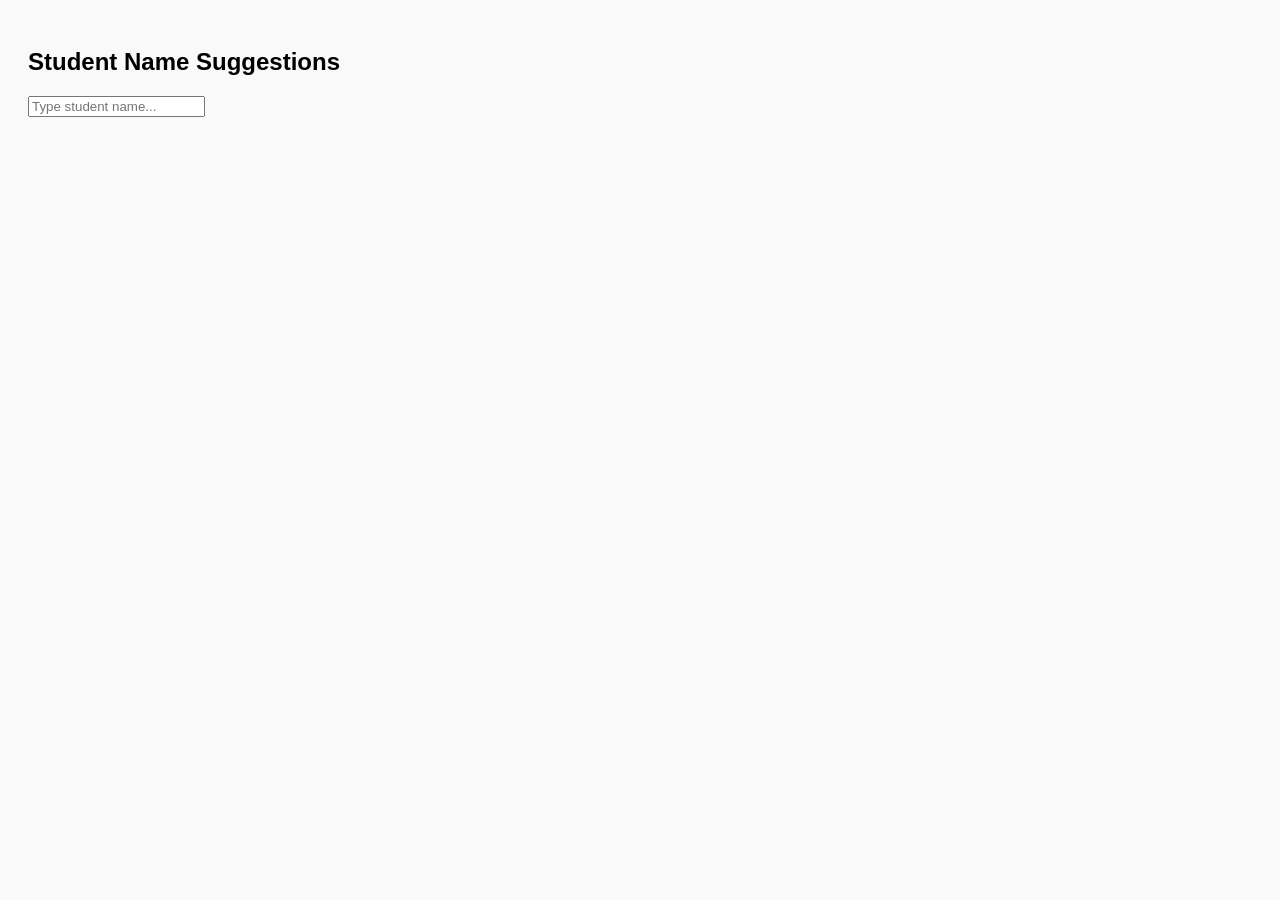
<file: 220701122-CS19442-IP-LAB/6b-AJAX -Suggesting Keywords/index.html>
<!DOCTYPE html>
<html lang="en">

<head>
    <meta charset="UTF-8">
    <meta name="viewport" content="width=device-width, initial-scale=1.0">
    <title>Student Name Suggestions</title>
    <style>
        body {
            font-family: Arial, sans-serif;
            background-color: #f9f9f9;
            padding: 20px;
        }
        
        #suggestions {
            border: 1px solid #ddd;
            max-height: 150px;
            overflow-y: auto;
            display: none;
            background: white;
            position: absolute;
            z-index: 1;
            width: calc(100% - 22px);
        }
        
        .suggestion-item {
            padding: 8px;
            cursor: pointer;
        }
        
        .suggestion-item:hover {
            background-color: #f0f0f0;
        }
    </style>
    <script>
        function showSuggestions() {
            const input = document.getElementById('studentName').value;
            const suggestionsBox = document.getElementById('suggestions');

            if (input.length === 0) {
                suggestionsBox.style.display = 'none';
                return;
            }

            const xhr = new XMLHttpRequest();
            xhr.open('GET', 'StudentSuggestionServlet?name=' + encodeURIComponent(input), true);
            xhr.onreadystatechange = function() {
                if (xhr.readyState === 4 && xhr.status === 200) {
                    const suggestions = JSON.parse(xhr.responseText);
                    suggestionsBox.innerHTML = '';

                    if (suggestions.length > 0) {
                        suggestions.forEach(suggestion => {
                            const div = document.createElement('div');
                            div.className = 'suggestion-item';
                            div.textContent = suggestion;
                            div.onclick = function() {
                                document.getElementById('studentName').value = suggestion;
                                suggestionsBox.style.display = 'none';
                            };
                            suggestionsBox.appendChild(div);
                        });
                        suggestionsBox.style.display = 'block';
                    } else {
                        suggestionsBox.style.display = 'none';
                    }
                }
            };
            xhr.send();
        }
    </script>
</head>

<body>
    <h2>Student Name Suggestions</h2>
    <input type="text" id="studentName" onkeyup="showSuggestions()" placeholder="Type student name..." />
    <div id="suggestions"></div>
</body>

</html>
</file>
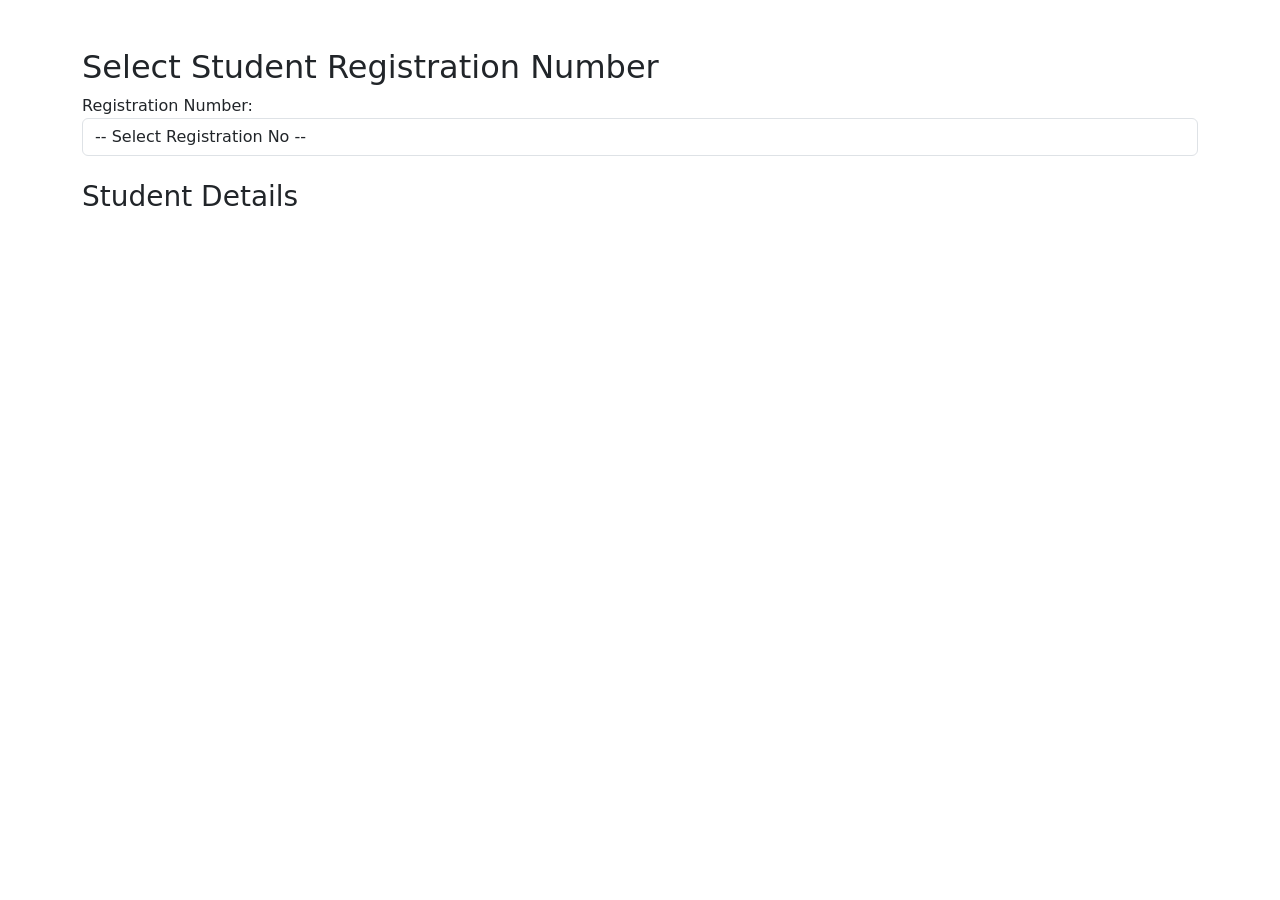
<file: 220701122-CS19442-IP-LAB/7-AJAX-JDBC/index.html>
<!DOCTYPE html>
<html lang="en">

<head>
    <meta charset="UTF-8">
    <meta name="viewport" content="width=device-width, initial-scale=1.0">
    <title>Student Details</title>
    <link href="https://cdn.jsdelivr.net/npm/bootstrap@5.3.0-alpha1/dist/css/bootstrap.min.css" rel="stylesheet">
    <script src="https://code.jquery.com/jquery-3.6.0.min.js"></script>
</head>

<body>
    <div class="container mt-5">
        <h2>Select Student Registration Number</h2>
        <form>
            <div class="form-group">
                <label for="reg-no">Registration Number:</label>
                <select id="reg-no" class="form-control">
                    <option value="">-- Select Registration No --</option>
                    <!-- Options will be populated dynamically using PHP -->
                </select>
            </div>
        </form>

        <h3 class="mt-4">Student Details</h3>
        <div id="student-details" class="mt-3">
            <!-- Student details will be displayed here -->
        </div>
    </div>

    <script>
        $(document).ready(function() {
            // Fetch student registration numbers on page load
            $.ajax({
                url: 'get_regnos.php',
                method: 'GET',
                success: function(data) {
                    $('#reg-no').append(data);
                }
            });

            // Fetch student details when a registration number is selected
            $('#reg-no').change(function() {
                var reg_no = $(this).val();
                if (reg_no) {
                    $.ajax({
                        url: 'get_student.php',
                        method: 'GET',
                        data: {
                            reg_no: reg_no
                        },
                        success: function(data) {
                            $('#student-details').html(data);
                        }
                    });
                } else {
                    $('#student-details').html('');
                }
            });
        });
    </script>
</body>

</html>
</file>
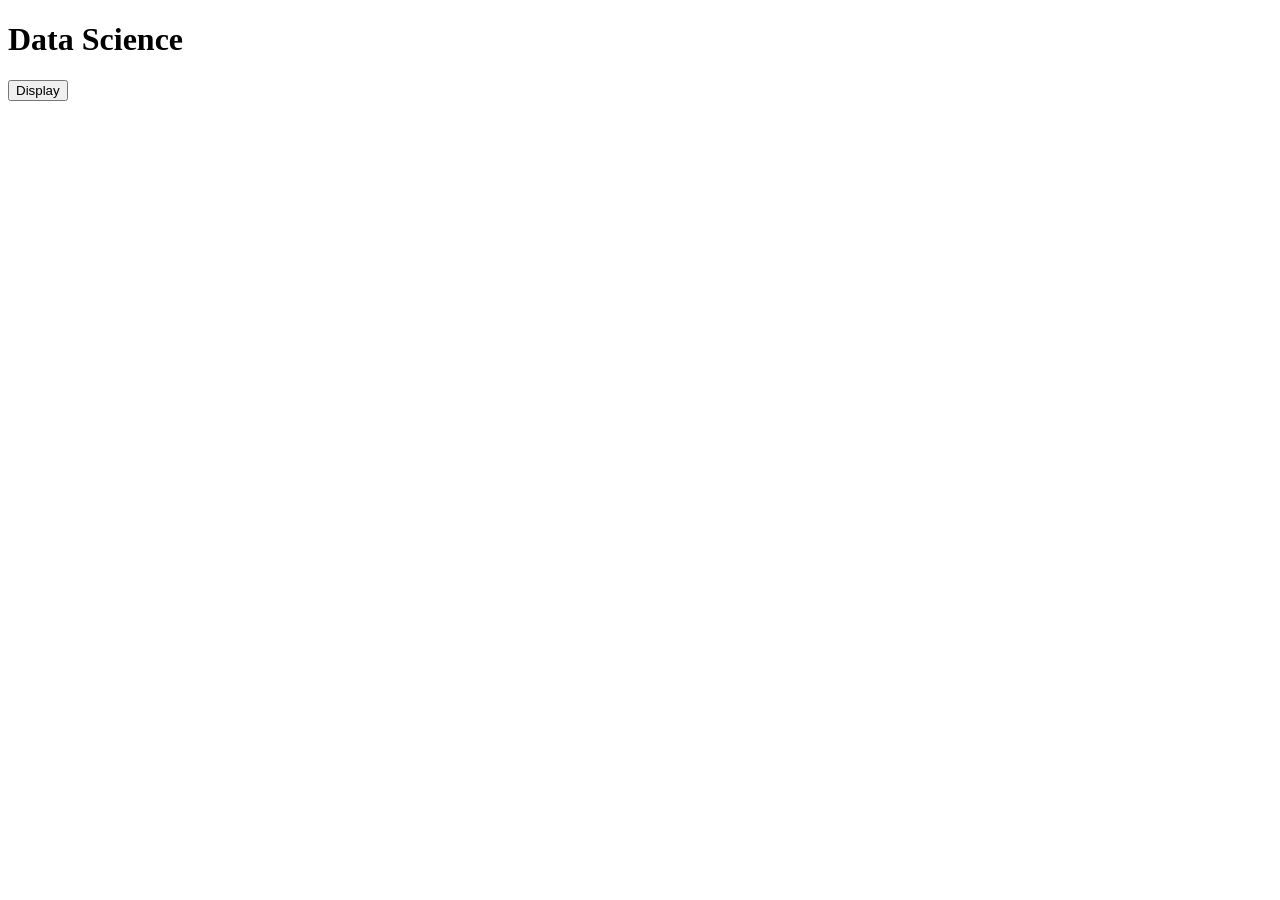
<file: 220701122-CS19442-IP-LAB/ajaxdemo/index.html>
<!DOCTYPE html>
<html>
    <body>
        <h1>Data Science</h1>
        <div id="demo">
            <button type="button" onclick="loadDoc()">Display</button>
        </div>
        <script>
            function loadDoc(){
                const xhttp=new XMLHttpRequest();
                xhttp.onload=function(){
                    document.getElementById("demo").innerHTML=this.responseText;
                }
                xhttp.open("GET","ds.txt");
                xhttp.send();
            }
        </script>
    </body>
</html>
</file>
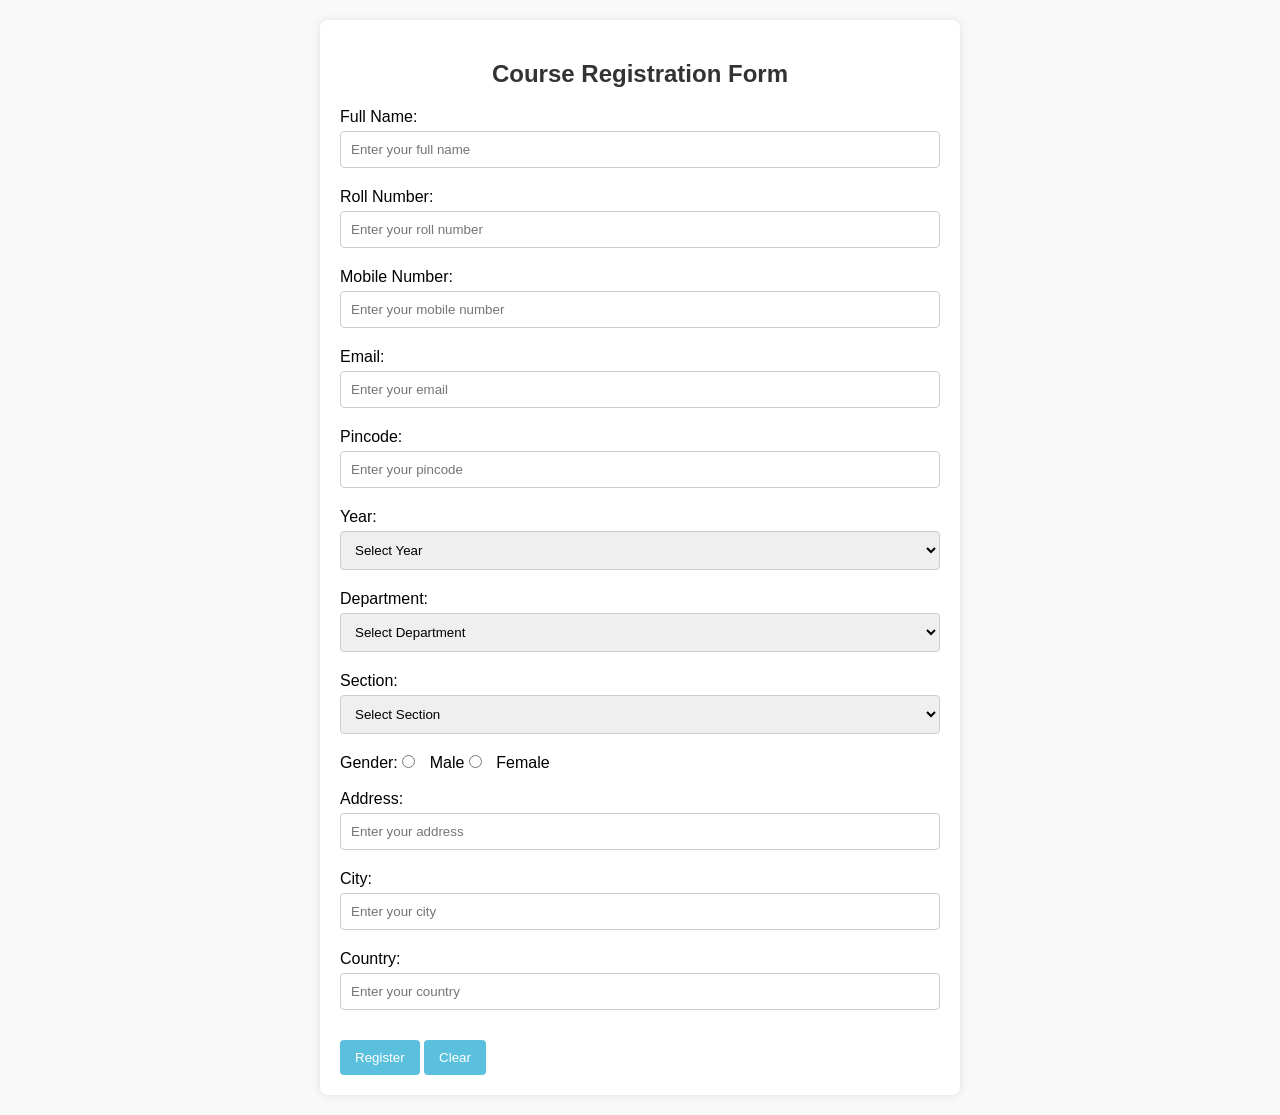
<file: 220701122-CS19442-IP-LAB/Form validation/index.html>
<!DOCTYPE html>
<html lang="en">
<head>
    <meta charset="UTF-8">
    <meta name="viewport" content="width=device-width, initial-scale=1.0">
    <title>Course Registration Form</title>
    <link rel="stylesheet" href="style.css">
</head>
<body>
    <div class="container">
        <h2>Course Registration Form</h2>
        <form id="registrationForm" onsubmit="return checkAll()">
            <label for="name">Full Name:</label>
            <input type="text" id="name" class="input" placeholder="Enter your full name" onblur="nameCheck()">
            <div id="msg" class="msgs">Please enter a valid name.</div>

            <label for="rollno">Roll Number:</label>
            <input type="text" id="rollno" class="input" placeholder="Enter your roll number" onblur="rollCheck()">
            <div id="msg1" class="msgs">Roll number should be exactly 9 characters long.</div>

            <label for="mobno">Mobile Number:</label>
            <input type="text" id="mobno" class="input" placeholder="Enter your mobile number" onblur="numCheck()">
            <div id="msg2" class="msgs">Mobile number should be exactly 10 digits long.</div>

            <label for="email">Email:</label>
            <input type="text" id="email" class="input" placeholder="Enter your email">
            <div id="msg4" class="msgs">Please enter a valid email address.</div>

            <label for="pin">Pincode:</label>
            <input type="text" id="pin" class="input" placeholder="Enter your pincode" onblur="pinCheck()">
            <div id="msg3" class="msgs">Pincode should be exactly 6 digits long.</div>

            <label for="year">Year:</label>
            <select id="year" class="input">
                <option value="none">Select Year</option>
                <option value="1">1st Year</option>
                <option value="2">2nd Year</option>
                <option value="3">3rd Year</option>
                <option value="4">4th Year</option>
            </select>
            <div id="opt1" class="msgs">Please select your year.</div>

            <label for="dept">Department:</label>
            <select id="dept" class="input">
                <option value="none">Select Department</option>
                <option value="cse">Computer Science</option>
                <option value="ece">Electronics</option>
                <option value="mech">Mechanical</option>
                <option value="civil">Civil</option>
            </select>
            <div id="opt2" class="msgs">Please select your department.</div>

            <label for="section">Section:</label>
            <select id="section" class="input">
                <option value="none">Select Section</option>
                <option value="A">A</option>
                <option value="B">B</option>
                <option value="C">C</option>
            </select>
            <div id="opt3" class="msgs">Please select your section.</div>

            <label>Gender:</label>
            <input type="radio" name="gender" value="male" class="gender"> Male 
            <input type="radio" name="gender" value="female" class="gender"> Female <br/> <br/>
            <div id="radio" class="msgs">Please select your gender.</div>

            <label for="addr">Address:</label>
            <input type="text" id="addr" class="input" placeholder="Enter your address">
            <div id="msg5" class="msgs">Please enter your address.</div>

            <label for="city">City:</label>
            <input type="text" id="city" class="input" placeholder="Enter your city">
            <div id="msg6" class="msgs">Please enter your city.</div>

            <label for="country">Country:</label>
            <input type="text" id="country" class="input" placeholder="Enter your country">
            <div id="msg7" class="msgs">Please enter your country.</div>

            <button type="submit">Register</button>
            <button type="reset" onclick="clearAll()">Clear</button>
        </form>
    </div>
    <script src="script.js"></script>
</body>
</html>
</file>
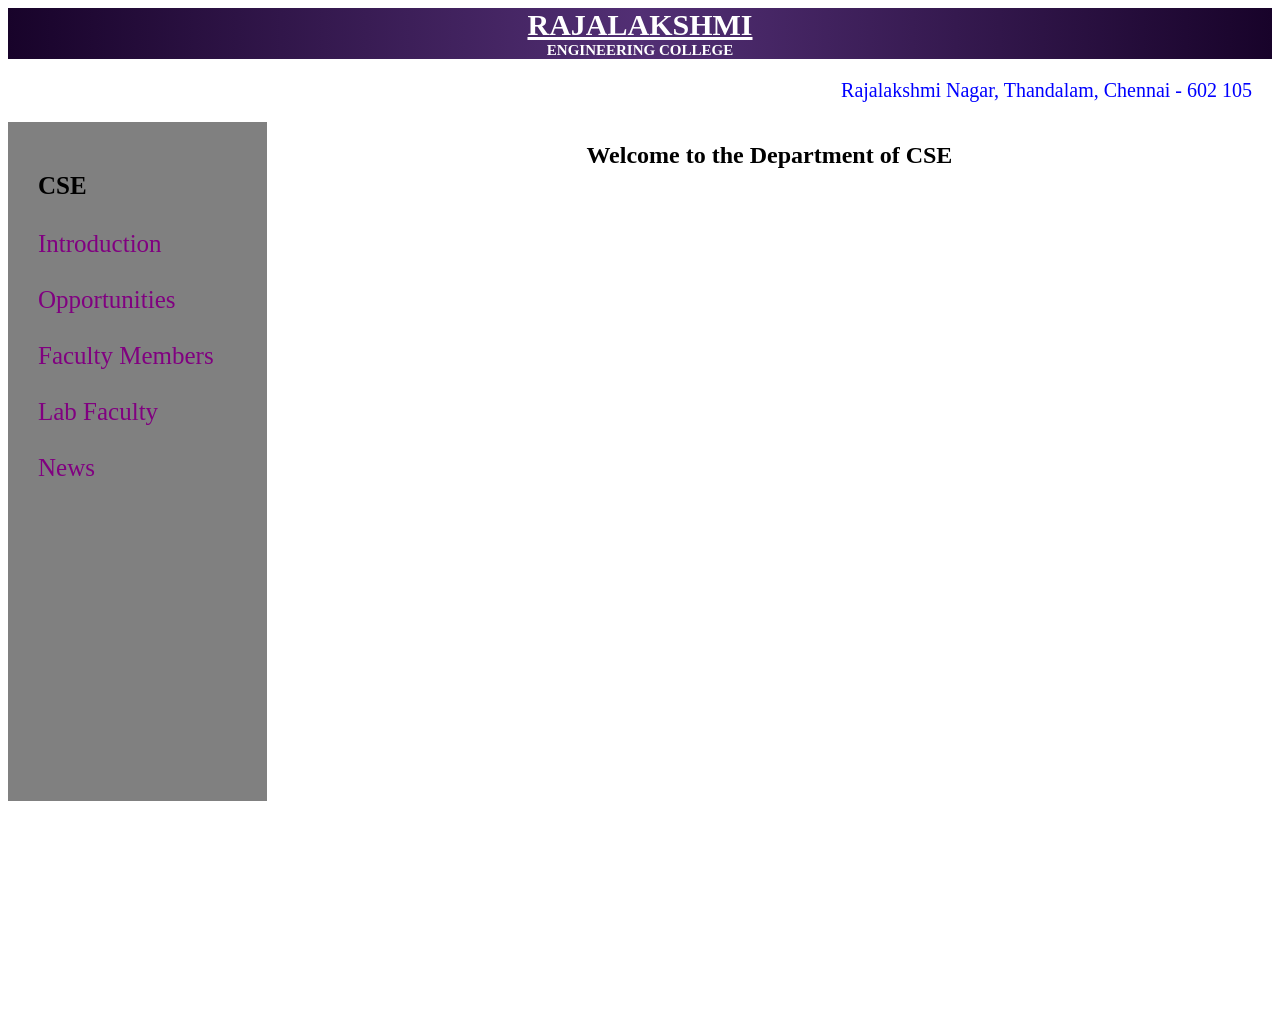
<file: 220701122-CS19442-IP-LAB/Rec clone/index.html>
<html lang="en">
<head>
    <meta charset="UTF-8">
    <meta name="viewport" content="width=device-width, initial-scale=1.0">
    <link rel="stylesheet" href="style1.css"/>
    <title>REC</title>
</head>
<body>
    <h1 style="color:white;margin: auto;font-size: 30px;background-image: linear-gradient(to right, #18032A, #522F74,#18032A);text-align: center;">
        <u>RAJALAKSHMI</u><br>
        <span style="font-size: 15px;">ENGINEERING COLLEGE</span></br>
    </h1>
    <p class="addr">Rajalakshmi Nagar, Thandalam, Chennai - 602 105</p>
    <div class="container1">
        <div class="side-nav">
            <a class="cse" onclick="display('home')">CSE</a>
            <a class="side-nav-ele" onclick="display('intro')">Introduction</a><br>
            <a class="side-nav-ele" onclick="display('opp')">Opportunities</a><br>
            <a class="side-nav-ele" onclick="display('faculty')">Faculty Members</a><br>
            <a class="side-nav-ele" onclick="display('lab')">Lab Faculty</a><br>
            <a class="side-nav-ele" onclick="display('news')">News</a>
        </div>
        <div id="home" class="home-text">
            <h2>Welcome to the Department of CSE</h2>
        </div>
        <div class="content" id="intro">
            <h1>INTRODUCTION</h1>
            <h2>Vision</h2>
            <p>To promote highly Ethical and Innovative Computer Professionals through excellence in teaching,
                training and research.</p>
            <h2>Mission</h2>
            <p>To produce globally competent professionals, motivated to learn the emerging technologies and to
                be innovative in solving real world problems.
            </p>
            <p>To promote researchactivities amongst the students and the members of faculty that could benefit the society</p>
            <p>To impart moral and ethical values in their profession.</p>
        </div>

        <div class="content" id="opp">
            <h1>OPPORTUNITIES</h1>
            <p>Computer science and Engineering graduates are the pillars of the current and emerging information era. 
                Opportunities include pursuing Master of Science Programs in reputed Universities of U.S. and taking up 
                research assignments in Hardware, System Software, Computer Engineering, Multimedia, Networking and 
                Communication areas.

            </p>
            <p>

                Job opportunities are ever increasing and are varied in nature. System study, analysis, Design and 
                Programming are the inherent phases in Application Development and each one of them provides enormous 
                potential to the Computer Science and engineering graduates to shape themselves in their career. Hi-end 
                profiles include Artificial Intelligence, Robotics, Graphic Solutions and Simulations.

            </p>
            <p>

                This degree program prepares students for Advanced, Technical Computer Systems Design and Development 
                Work. It includes the study of the Database Design, Data Communications, Procedural and Object Oriented 
                Programming, Operating Systems Design, Algorithm Development and Applications of Artificial Intelligence. 
                The curriculum includes basic course work in Electronics Technology and the Theory of Programming Languages.
                Students focus on developing computer-based solutions involving hardware and software components and 
                integration. Graduates are qualified to work in a range of positions, from entry-level computer scientists
                and system engineers to project managers leading advanced applications of computer science to real-world 
                problems. The department has since broadened its research strengths.

            </p>
        </div>

        <div class="content" id="faculty">
            <h1>FACULTY MEMBERS</h1>
            <table>
                <tr>
                    <th>No.</th>
                    <th>Name</th>
                    <th>Designation</th>
                </tr>
                <tr>
                    <td>1</td>
                    <td>Dr.V.Murali Bhaskaran</td>
                    <td>Professor and Dean</td>
                </tr>
                <tr>
                    <td>2</td>
                    <td>Dr.P.Kumar</td>
                    <td>Head and Director</td>
                </tr>
                <tr>
                    <td>3</td>
                    <td>Dr.Revathy P</td>
                    <td>Professor</td>
                </tr>
            </table>
        </div>

        <div class="content" id="lab">

        </div>

        <div class="content" id="news">
            <h1>NEWS</h1>
            <h2>RESEARCH CENTRE</h2>
            <p>The department is recognized as a Research Center for M.S./Ph.D. by the ANNA UNIVERSITY.</p>
            <h2>AFFILIATION</h2>
            <p>The Department has PERMANENT AFFILIATION from ANNA UNIVERSITY.</p>
            <h2>AICTE-CII SURVEY</h2>
            <p>The department is Ranked 3rd in the AICTE-CII Survey conducted Nationwide for Industry Institute Interaction.</p>
            <h2>IIT BOMBAY REMOTE CENTER</h2>
            <p>The department acts as Remote Center for conducting Spoken Tutorials, workshops and certifications by IIT, 
                BOMBAY in collaboration with ISTE and funded by MHRD.</p>
            <h2>IBM CENTRE FOR EXCELLENCE</h2>
            <p>The department is credited with IBM Software Centre for Excellence and the lab is set for the same.</p>
        </div>
    </div>
    <script>
        function display(id){
            const allContent = document.getElementsByClassName('content');
                for (let i = 0; i < allContent.length; i++) {
                    allContent[i].style.display = 'none';
                }
            document.getElementById(id).style.display="block"
            if(id!=='home'){
                document.getElementById('home').style.display="none"
            }
        }
    </script>
</body>
</html>
</file>
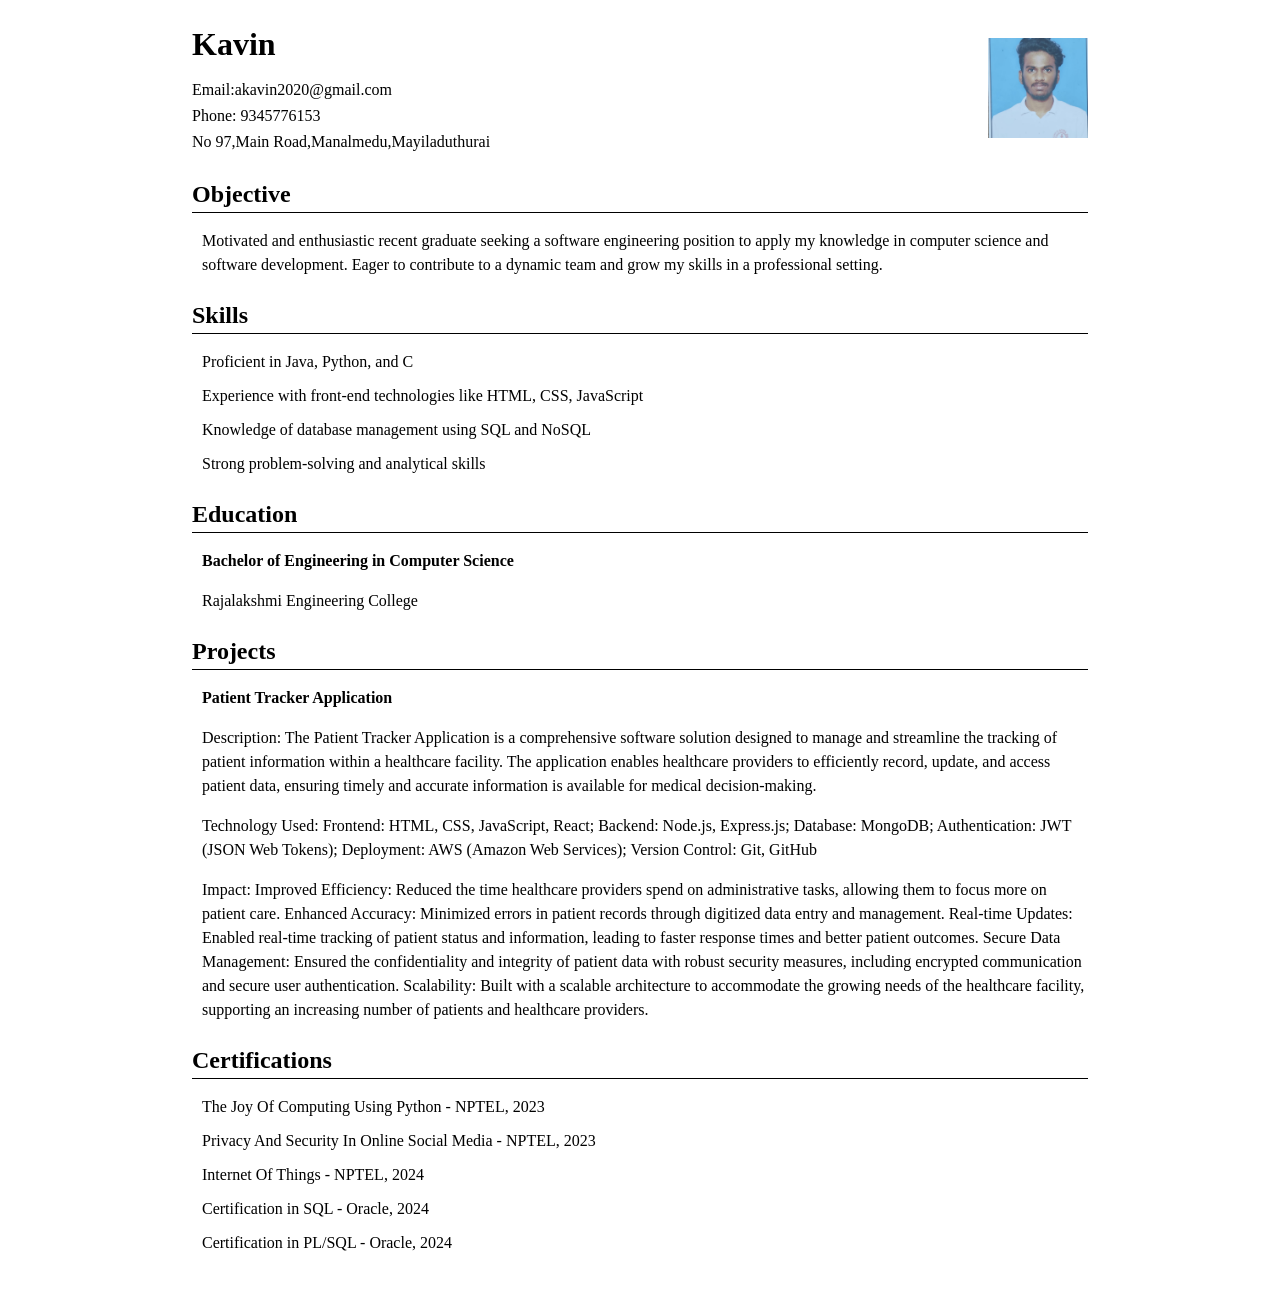
<file: 1.a/resume.html>
<!DOCTYPE html>
<html lang="en">
<head>
    <meta charset="UTF-8">
    <meta name="viewport" content="width=device-width, initial-scale=1.0">
    <title>Resume</title>
    <style>
        body {
            font-family: 'Times New Roman', Times, serif;
            line-height: 1.5;
            margin: 0;
            padding: 0;
            background-color: #ffffff;
            color: #000000;
        }
        .container {
            width: 70%;
            margin: 0 auto;
            padding: 20px;
        }
        header {
            display: flex;
            justify-content: space-between;
            align-items: center;
            margin-bottom: 20px;
        }
        header h1 {
            margin: 0;
            font-size: 2em;
        }
        header .contact-info {
            margin-top: 10px;
        }
        header .contact-info p {
            margin: 2px 0;
        }
        .section {
            margin-bottom: 20px;
        }
        .section h2 {
            margin-bottom: 10px;
            font-size: 1.5em;
            border-bottom: 1px solid #000;
        }
        .section-content {
            padding-left: 10px;
        }
        .section-content ul {
            list-style-type: none;
            padding: 0;
        }
        .section-content li {
            margin-bottom: 10px;
        }
        .photo {
            width: 100px;
            height: 100px;
            background-color: #cccccc;
        }
    </style>
</head>
<body>
    <div class="container">
        <header>
            <div>
                <h1>Kavin</h1>
                <div class="contact-info">
                    <p>Email:akavin2020@gmail.com</p>
                    <p>Phone: 9345776153</p>
                    <p>No 97,Main Road,Manalmedu,Mayiladuthurai</p>
                </div>
            </div>
            <div class="photo">
                <!-- Placeholder for passport-size image -->
                <img src="AK.PHO.jpg" alt="Passport Size Image" style="width:100%; height:100%; object-fit:cover;">
            </div>
        </header>
        <div class="section">
            <h2>Objective</h2>
            <div class="section-content">
                <p>Motivated and enthusiastic recent graduate seeking a software engineering position to apply my knowledge in computer science and software development. Eager to contribute to a dynamic team and grow my skills in a professional setting.</p>
            </div>
        </div>
        <div class="section">
            <h2>Skills</h2>
            <div class="section-content">
                <ul>
                    <li>Proficient in Java, Python, and C</li>
                    <li>Experience with front-end technologies like HTML, CSS, JavaScript</li>
                    <li>Knowledge of database management using SQL and NoSQL</li>
                    <li>Strong problem-solving and analytical skills</li>
                </ul>
            </div>
        </div>
        <div class="section">
            <h2>Education</h2>
            <div class="section-content">
                <p><strong>Bachelor of Engineering in Computer Science</strong></p>
                <p>Rajalakshmi Engineering College</p>
            </div>
        </div>
        <div class="section">
            <h2>Projects</h2>
            <div class="section-content">
                <p><strong>Patient Tracker Application</strong></p>
                <p>Description: The Patient Tracker Application is a comprehensive software solution designed to manage and streamline the tracking of patient information within a healthcare facility. The application enables healthcare providers to efficiently record, update, and access patient data, ensuring timely and accurate information is available for medical decision-making.</p>
                <p>Technology Used: Frontend: HTML, CSS, JavaScript, React; Backend: Node.js, Express.js; Database: MongoDB; Authentication: JWT (JSON Web Tokens); Deployment: AWS (Amazon Web Services); Version Control: Git, GitHub</p>
                <p>Impact: Improved Efficiency: Reduced the time healthcare providers spend on administrative tasks, allowing them to focus more on patient care. Enhanced Accuracy: Minimized errors in patient records through digitized data entry and management. Real-time Updates: Enabled real-time tracking of patient status and information, leading to faster response times and better patient outcomes. Secure Data Management: Ensured the confidentiality and integrity of patient data with robust security measures, including encrypted communication and secure user authentication. Scalability: Built with a scalable architecture to accommodate the growing needs of the healthcare facility, supporting an increasing number of patients and healthcare providers.</p>
            </div>
        </div>
        <div class="section">
            <h2>Certifications</h2>
            <div class="section-content">
                <ul>
                    <li>The Joy Of Computing Using Python - NPTEL, 2023</li>
                    <li>Privacy And Security In Online Social Media - NPTEL, 2023</li>
                    <li>Internet Of Things - NPTEL, 2024</li>
                    <li>Certification in SQL - Oracle, 2024</li>
                    <li>Certification in PL/SQL - Oracle, 2024</li>
                </ul>
            </div>
        </div>
    </div>
</body>
</html>
</file>
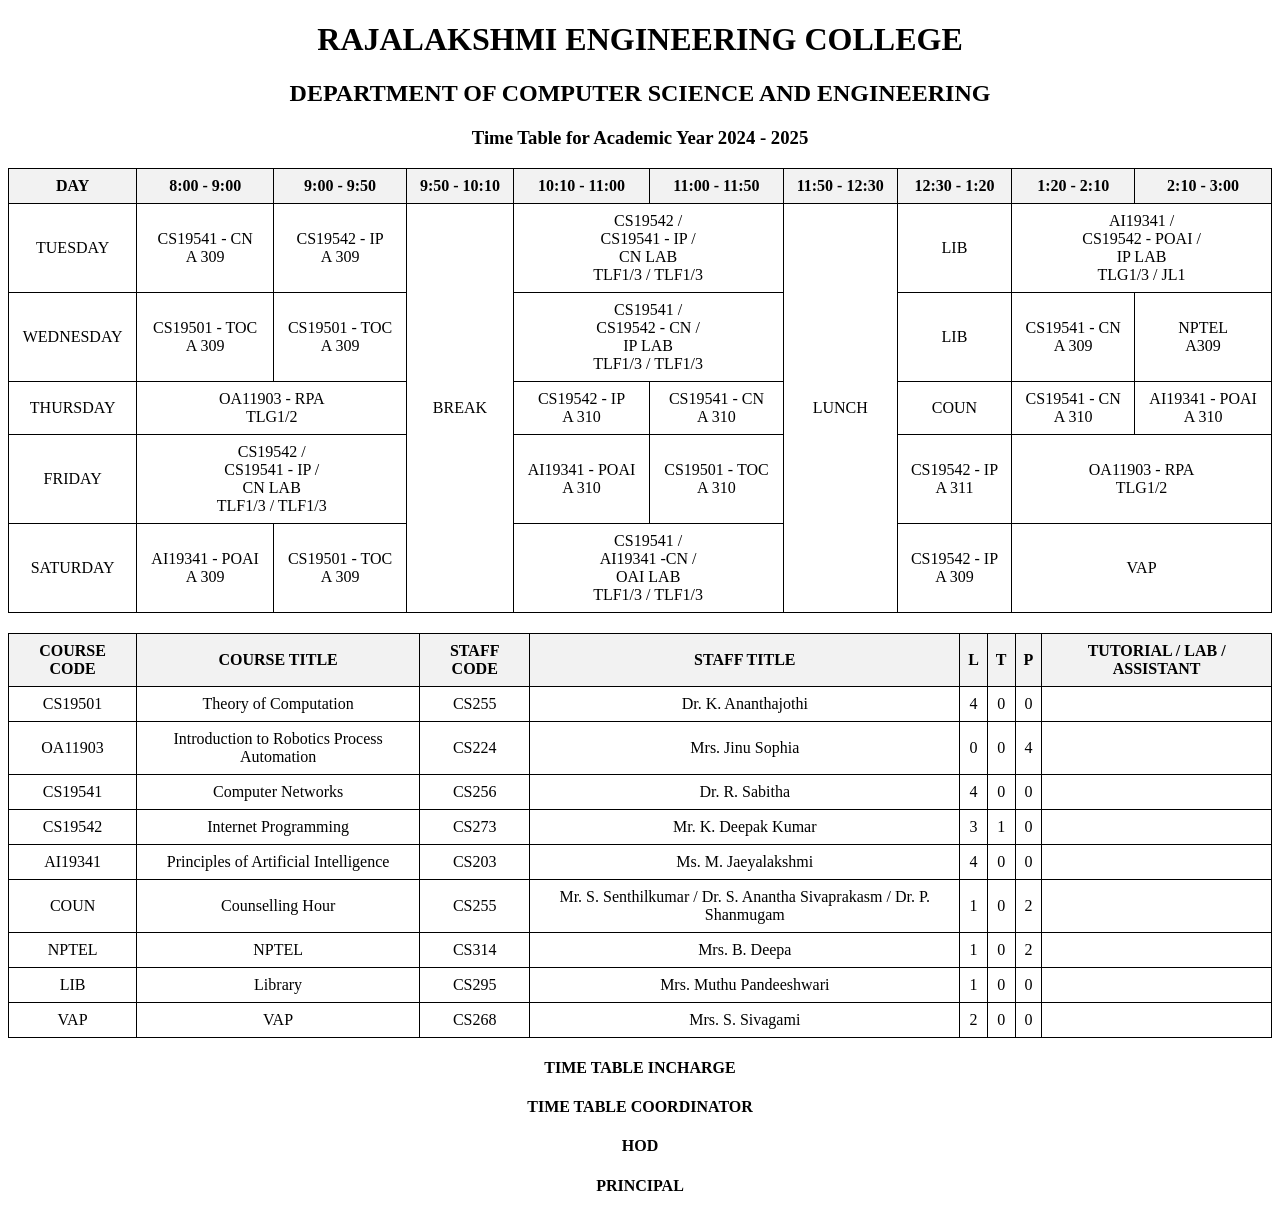
<file: 1.b/timetable.html>
<!DOCTYPE html>
<html>

<head>
    <title>Class Timetable</title>
    <style>
        table {
            border-collapse: collapse;
            width: 100%;
        }
        
        th,
        td {
            border: 1px solid black;
            text-align: center;
            padding: 8px;
        }
        
        th {
            background-color: #f2f2f2;
        }
        
        .header {
            text-align: center;
            font-weight: bold;
        }
    </style>
</head>

<body>
    <h1 class="header">RAJALAKSHMI ENGINEERING COLLEGE</h1>
    <h2 class="header">DEPARTMENT OF COMPUTER SCIENCE AND ENGINEERING</h2>
    <h3 class="header">Time Table for Academic Year 2024 - 2025</h3>
    <table border="1">
        <tr>
            <th>DAY</th>
            <th>8:00 - 9:00</th>
            <th>9:00 - 9:50</th>
            <th>9:50 - 10:10</th>
            <th>10:10 - 11:00</th>
            <th>11:00 - 11:50</th>
            <th>11:50 - 12:30</th>
            <th>12:30 - 1:20</th>
            <th>1:20 - 2:10</th>
            <th>2:10 - 3:00</th>
        </tr>
        <tr>
            <td>TUESDAY</td>
            <td>CS19541 - CN<br>A 309</td>
            <td>CS19542 - IP<br>A 309</td>
            <td rowspan="6">BREAK</td>
            <td colspan="2">CS19542 /<br>CS19541 - IP /<br>CN LAB<br>TLF1/3 / TLF1/3</td>
            <td rowspan="6">LUNCH</td>
            <td>LIB</td>
            <td colspan="2">AI19341 /<br>CS19542 - POAI /<br>IP LAB<br>TLG1/3 / JL1</td>
        </tr>
        <tr>
            <td>WEDNESDAY</td>
            <td>CS19501 - TOC<br>A 309</td>
            <td>CS19501 - TOC<br>A 309</td>
            <td colspan="2">CS19541 /<br>CS19542 - CN /<br>IP LAB<br>TLF1/3 / TLF1/3</td>
            <td>LIB</td>
            <td>CS19541 - CN<br>A 309</td>
            <td>NPTEL <br>A309</td>
        </tr>
        <tr>
            <td>THURSDAY</td>
            <td colspan="2">OA11903 - RPA<br>TLG1/2</td>
            <td>CS19542 - IP<br>A 310</td>
            <td>CS19541 - CN<br>A 310</td>
            <td>COUN</td>
            <td>CS19541 - CN<br>A 310</td>
            <td>AI19341 - POAI<br>A 310</td>
        </tr>
        <tr>
            <td>FRIDAY</td>
            <td colspan="2">CS19542 /<br>CS19541 - IP /<br>CN LAB<br>TLF1/3 / TLF1/3</td>
            <td>AI19341 - POAI<br>A 310</td>
            <td>CS19501 - TOC<br>A 310</td>
            <td>CS19542 - IP<br>A 311</td>
            <td colspan="2">OA11903 - RPA<br>TLG1/2</td>
        </tr>
        <tr>
            <td>SATURDAY</td>
            <td>AI19341 - POAI<br>A 309</td>
            <td>CS19501 - TOC<br>A 309</td>
            <td colspan="2">CS19541 /<br>AI19341 -CN /<br>OAI LAB<br>TLF1/3 / TLF1/3</td>
            <td>CS19542 - IP<br>A 309</td>
            <td colspan="2">VAP</td>
        </tr>
    </table>
    <table border="1" style="margin-top: 20px;">
        <tr>
            <th>COURSE CODE</th>
            <th>COURSE TITLE</th>
            <th>STAFF CODE</th>
            <th>STAFF TITLE</th>
            <th>L</th>
            <th>T</th>
            <th>P</th>
            <th>TUTORIAL / LAB / ASSISTANT</th>
        </tr>
        <tr>
            <td>CS19501</td>
            <td>Theory of Computation</td>
            <td>CS255</td>
            <td>Dr. K. Ananthajothi</td>
            <td>4</td>
            <td>0</td>
            <td>0</td>
            <td></td>
        </tr>
        <tr>
            <td>OA11903</td>
            <td>Introduction to Robotics Process Automation</td>
            <td>CS224</td>
            <td>Mrs. Jinu Sophia</td>
            <td>0</td>
            <td>0</td>
            <td>4</td>
            <td></td>
        </tr>
        <tr>
            <td>CS19541</td>
            <td>Computer Networks</td>
            <td>CS256</td>
            <td>Dr. R. Sabitha</td>
            <td>4</td>
            <td>0</td>
            <td>0</td>
            <td></td>
        </tr>
        <tr>
            <td>CS19542</td>
            <td>Internet Programming</td>
            <td>CS273</td>
            <td>Mr. K. Deepak Kumar</td>
            <td>3</td>
            <td>1</td>
            <td>0</td>
            <td></td>
        </tr>
        <tr>
            <td>AI19341</td>
            <td>Principles of Artificial Intelligence</td>
            <td>CS203</td>
            <td>Ms. M. Jaeyalakshmi</td>
            <td>4</td>
            <td>0</td>
            <td>0</td>
            <td></td>
        </tr>
        <tr>
            <td>COUN</td>
            <td>Counselling Hour</td>
            <td>CS255</td>
            <td>Mr. S. Senthilkumar / Dr. S. Anantha Sivaprakasm / Dr. P. Shanmugam</td>
            <td>1</td>
            <td>0</td>
            <td>2</td>
            <td></td>
        </tr>
        <tr>
            <td>NPTEL</td>
            <td>NPTEL</td>
            <td>CS314</td>
            <td>Mrs. B. Deepa</td>
            <td>1</td>
            <td>0</td>
            <td>2</td>
            <td></td>
        </tr>
        <tr>
            <td>LIB</td>
            <td>Library</td>
            <td>CS295</td>
            <td>Mrs. Muthu Pandeeshwari</td>
            <td>1</td>
            <td>0</td>
            <td>0</td>
            <td></td>
        </tr>
        <tr>
            <td>VAP</td>
            <td>VAP</td>
            <td>CS268</td>
            <td>Mrs. S. Sivagami</td>
            <td>2</td>
            <td>0</td>
            <td>0</td>
            <td></td>
        </tr>
    </table>
    <h4 class="header">TIME TABLE INCHARGE</h4>
    <h4 class="header">TIME TABLE COORDINATOR</h4>
    <h4 class="header">HOD</h4>
    <h4 class="header">PRINCIPAL</h4>
</body>

</html>

</body>

</html>
</file>
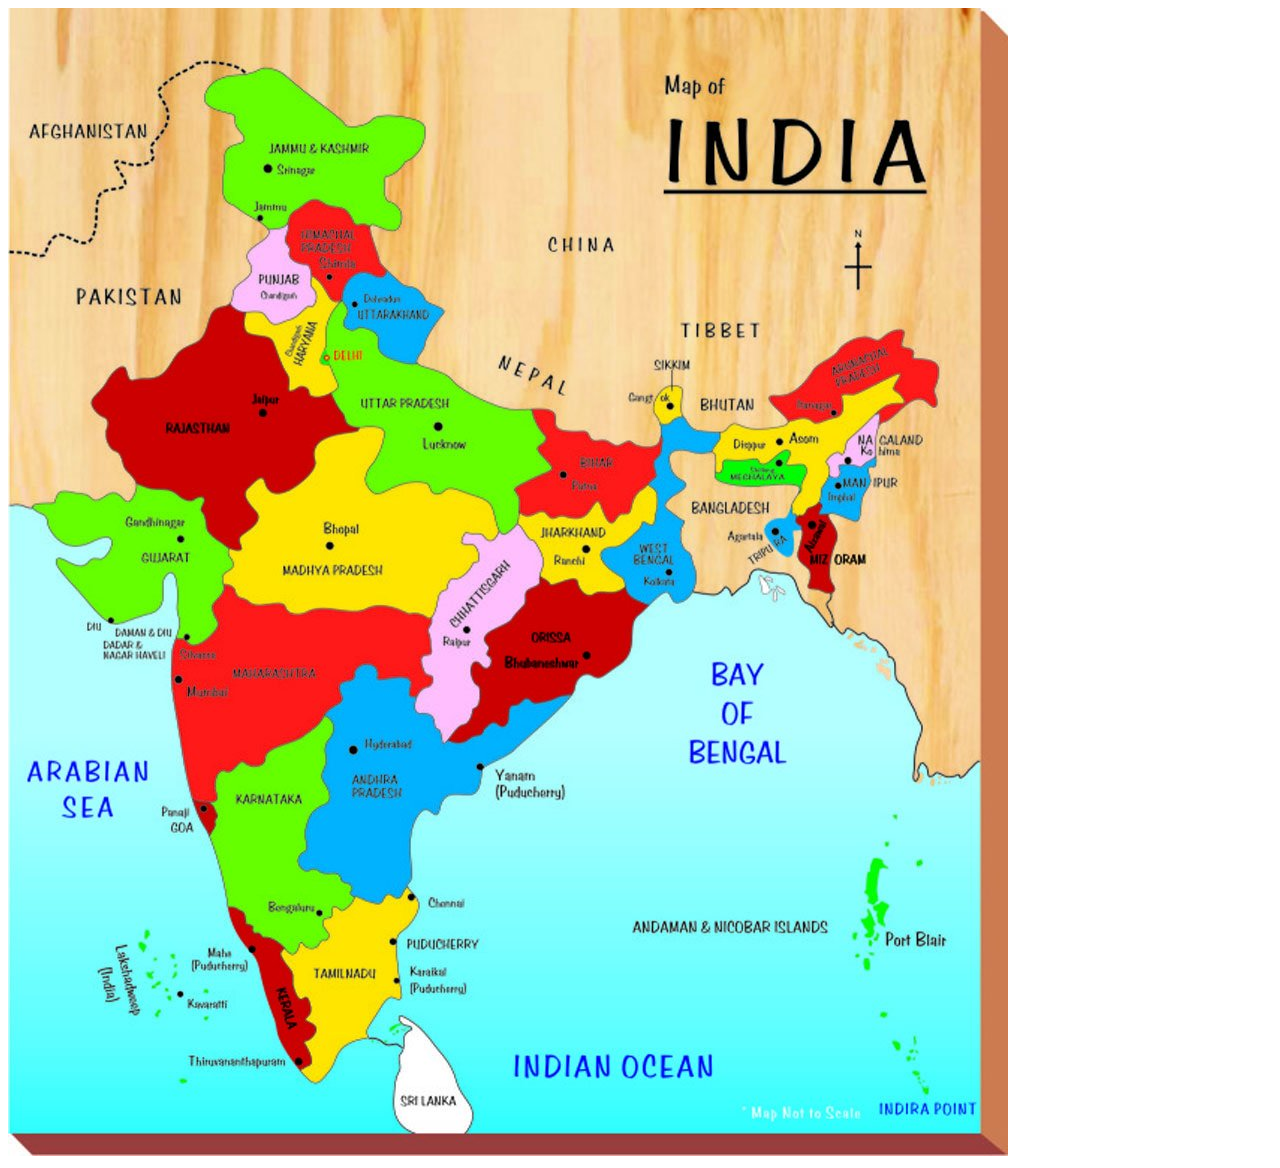
<file: 2.a/map.html>
<!DOCTYPE html>
<html>
  <head>
    <title>My Page</title>
  </head>
  <body>
    
    <img src="indiamap.jpg" alt="" usemap="#India Map" >
    <map name="India Map">
      <area shape="rectangle" coords="483,623,560,674" href="odisha.html" alt="" title="Odisha">
      <area shape="circle" coords="341,300,42" href="uttarakhand.html" alt="" title="Uttarakhand">
      <area shape="pentagon" coords="193,775,162,798,225,799,179,835,200,833" href="goa.html" alt="" title="Goa">
      
    </map>
  </body>
</html>
</file>
<file: 220701122-CS19442-IP-LAB/Form validation/style.css>
body {
    font-family: Arial, sans-serif;
    background-color: #f9f9f9;
    margin: 0;
    padding: 20px;
}

.container {
    max-width: 600px;
    margin: 0 auto;
    background-color: #fff;
    padding: 20px;
    box-shadow: 0 0 10px rgba(0, 0, 0, 0.1);
    border-radius: 8px;
}

h2 {
    text-align: center;
    color: #333;
}

input, select {
    width: 100%;
    padding: 10px;
    margin: 5px 0 20px;
    border: 1px solid #ccc;
    border-radius: 4px;
    box-sizing: border-box;
}

input[type="radio"] {
    width: auto;
    margin: 0 10px 0 0;
}

.msgs {
    display: none;
    color: #d9534f;
    font-size: 14px;
    margin-top: -15px;
    margin-bottom: 15px;
}

button {
    background-color: #5bc0de;
    color: white;
    padding: 10px 15px;
    border: none;
    border-radius: 4px;
    cursor: pointer;
    margin-top: 10px;
}

button:hover {
    background-color: #31b0d5;
}

@media screen and (max-width: 600px) {
    input, select, button {
        width: 100%;
        margin-top: 0;
    }
}
</file>
<file: 220701122-CS19442-IP-LAB/Rec clone/style1.css>
.nav{
    background-color: purple;
    color: white;
    text-align: center;
    padding: 10px 0px;
    margin: 0;
}
p{
    margin: 0px;
    font-size: 20px;

}
.head-text{
    font-size: 26.5px;
    text-decoration: underline;
    background-image: linear-gradient(to right, #18032A, #522F74,#18032A);
}
.addr{
    margin: 20px;
    text-align: right;
    font-size: 20px;
    color: blue;
    font-weight: 10px;

}
.container1{
    display: flex;
    height: 100%;
    width: 100%;
  
}
.side-nav
    {
        background-color: grey;
        height: 70%;
        width: 250px;
        display: flex;
        flex-wrap: wrap;
        flex-direction: column;
        font-size: 20px;
        padding: 30px;
        color: purple;
        font-size: 25px;
}

.cse{
    margin-left: 0px;
    margin-top: 20px;
    font-size: 25px;
    font-weight: bold;
    padding-bottom: 30px;
    color: black;
}

.side-nav-ele:hover{
    color: white;
}

.content{
    display:none;
    width: 75%;
    padding: 25px;
}
.home-text{
    width: 100%;
    text-align: center;
}
h1{
    color: purple;
}
#faculty
{
    color: black
}
table,th,td{

    border: 1px solid;
    border-collapse: collapse;
}
</file>
